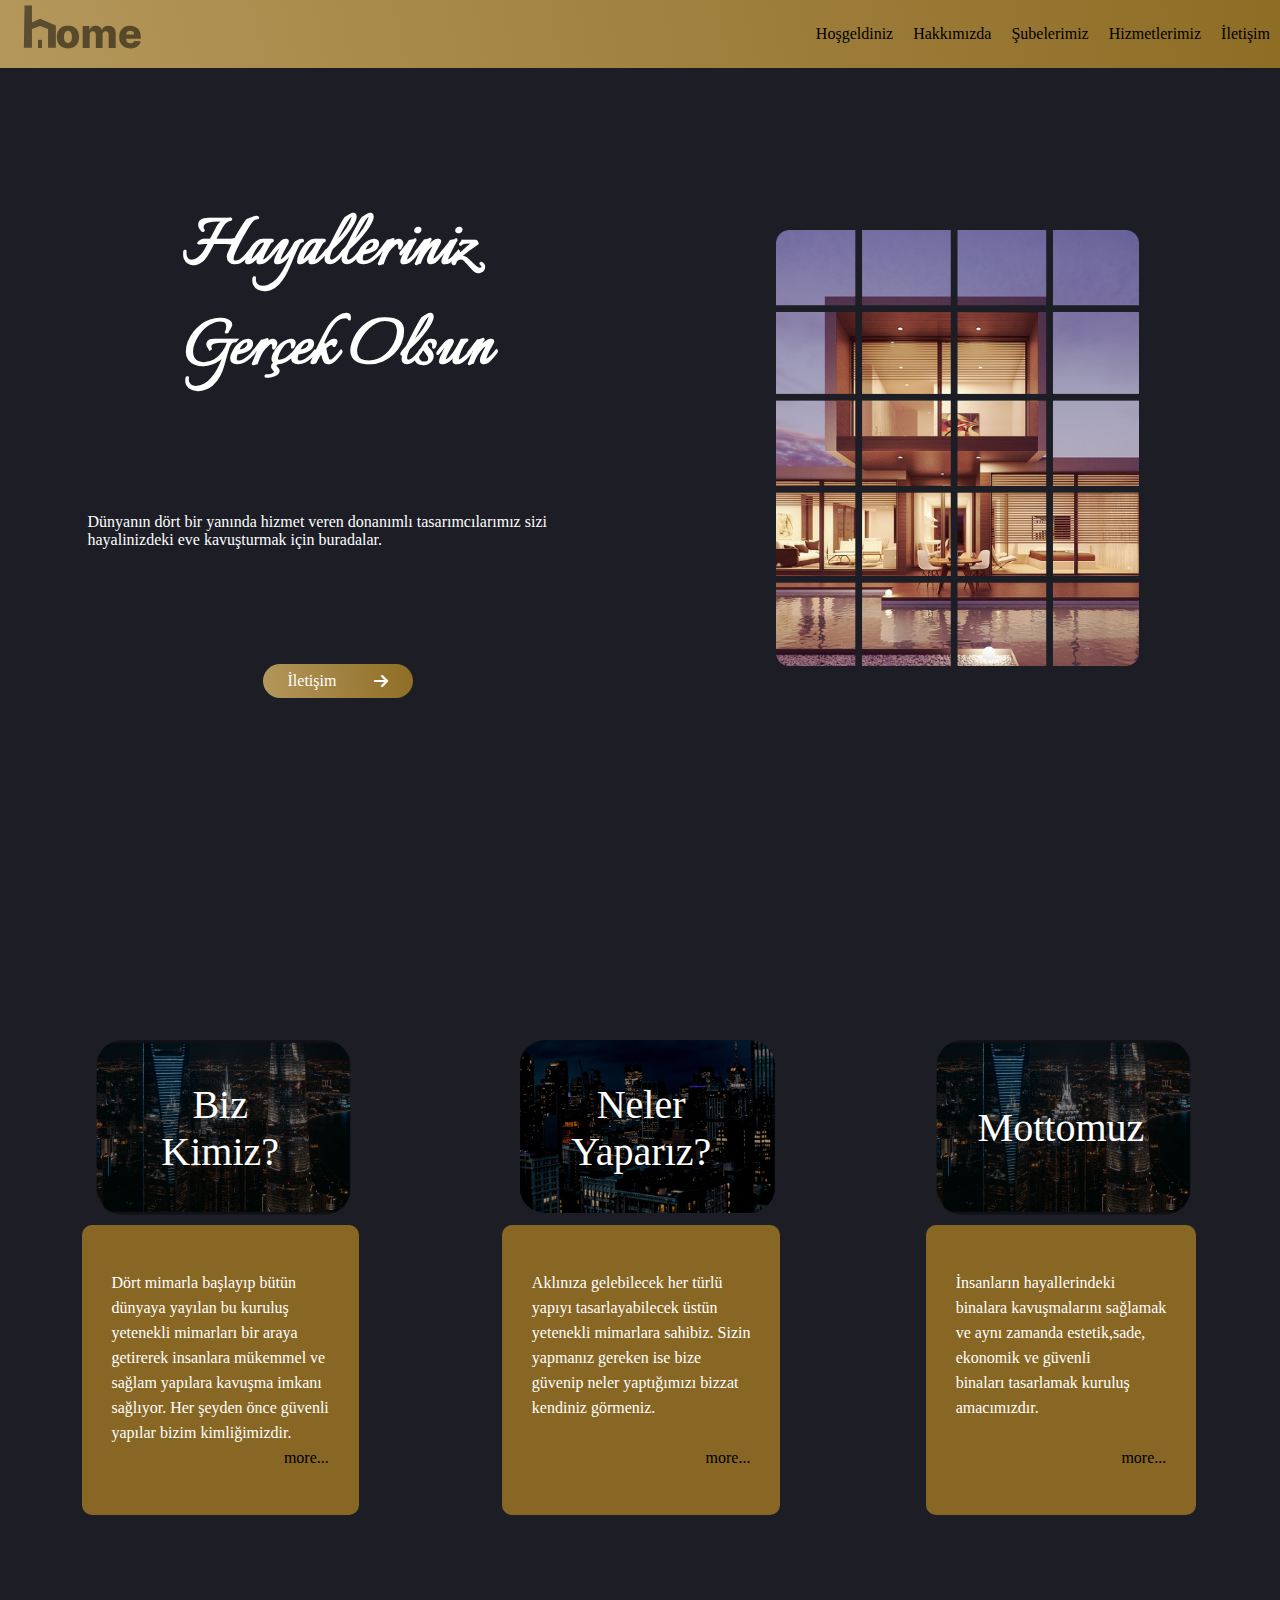
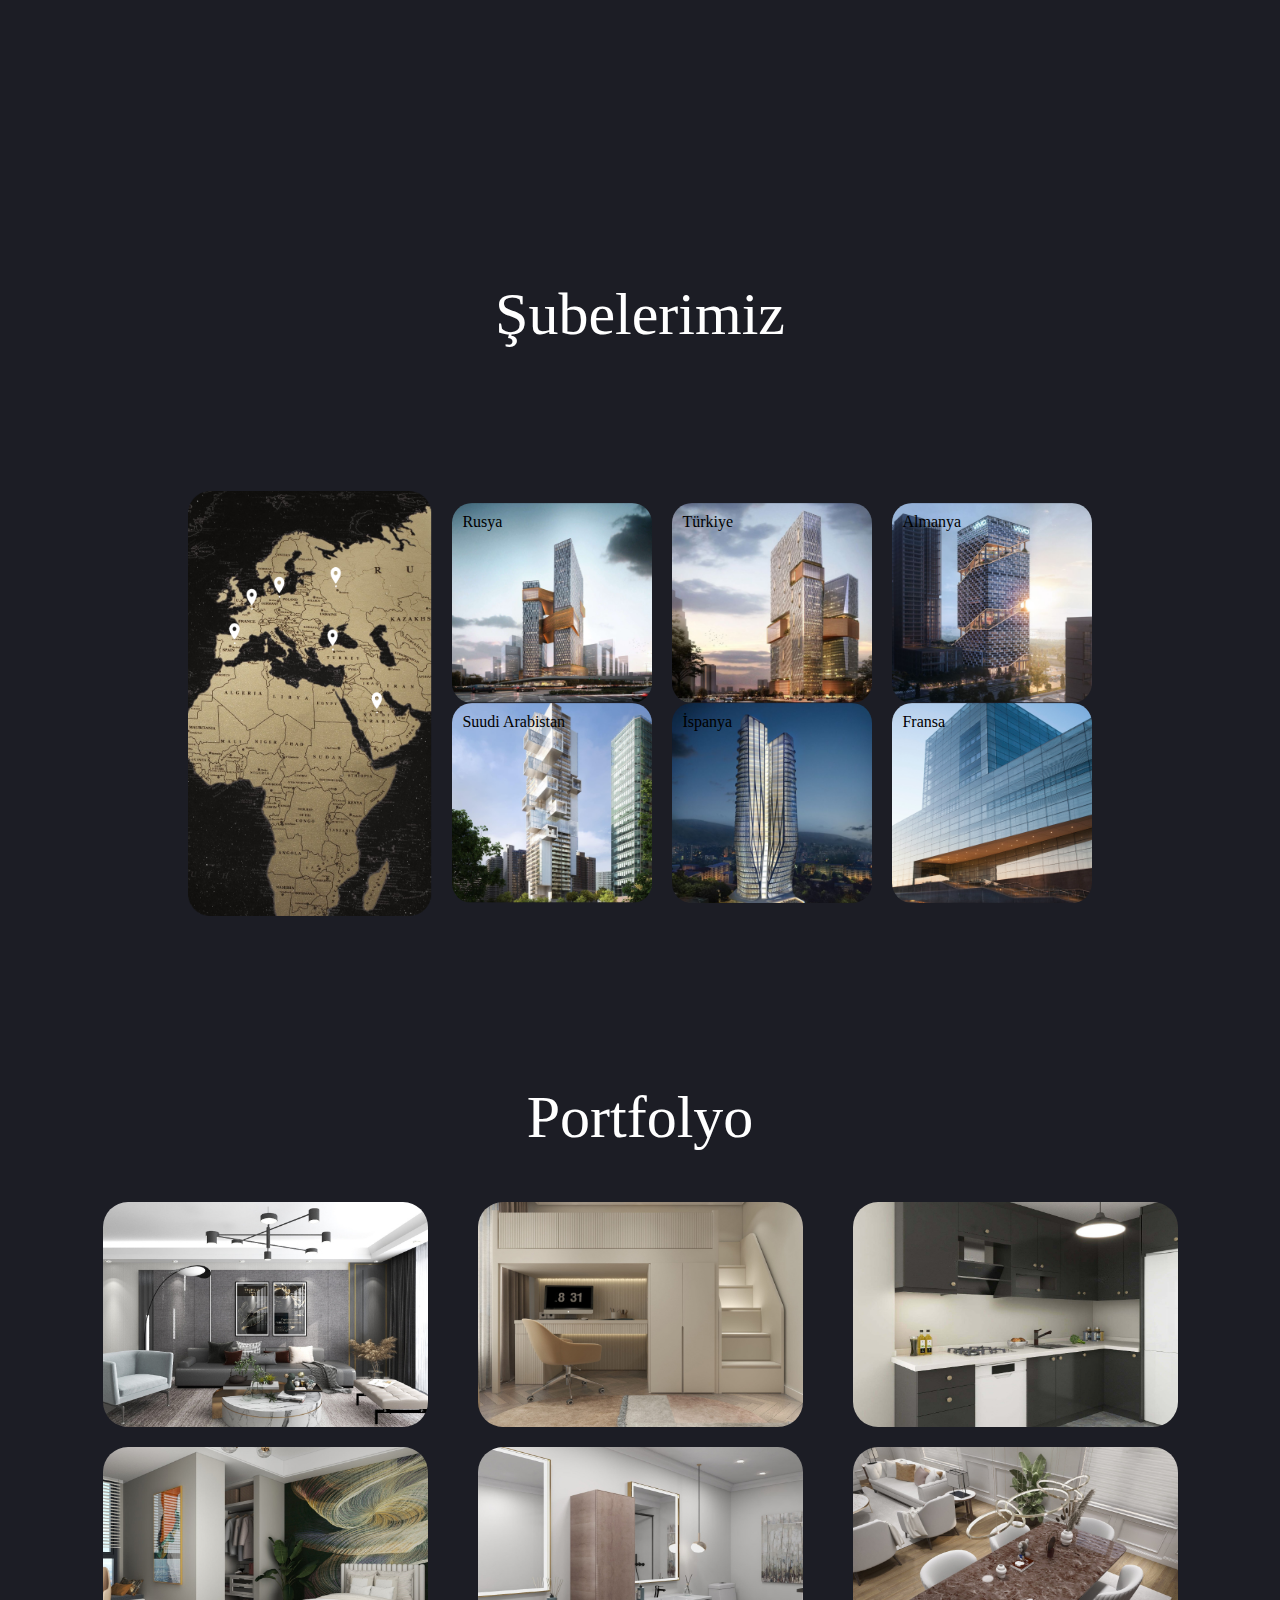
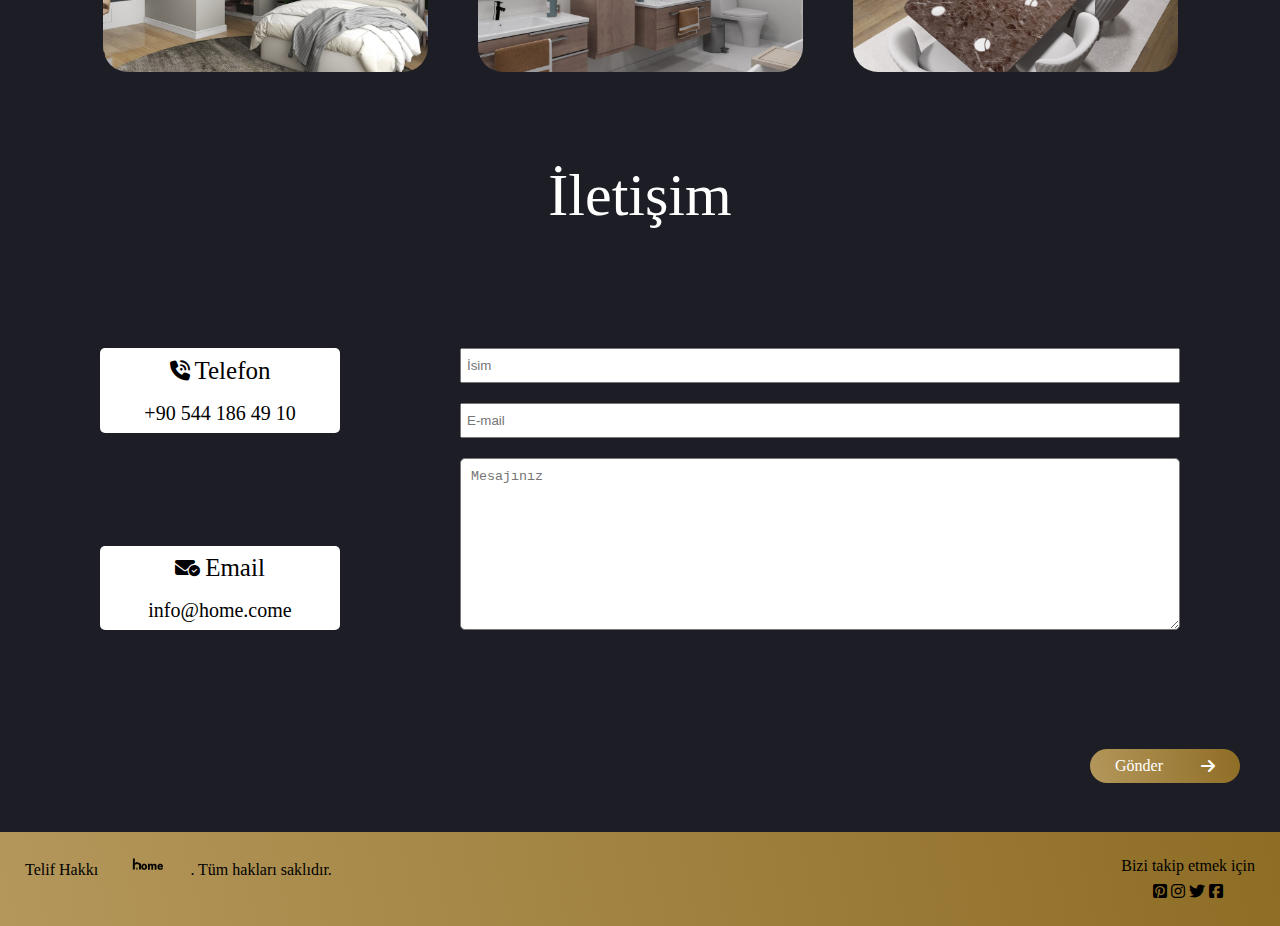
<file: architectWebSite/index.html>
<html>
    <head>
        <title>Architect Web Site</title>
        <meta name="viewport" content="width=device-width" />
        <link rel="stylesheet" href="assets/css/style.css" />
        <link
            rel="stylesheet"
            href="https://cdnjs.cloudflare.com/ajax/libs/font-awesome/6.5.1/css/all.min.css"
        />
    </head>
    <body>
        <div class="headerContainer">
            <a class="logo" href="#welcome">
                <img src="./assets/images/Logo.svg" />
            </a>
            <div class="menuContainer">
                <a href="#welcome">Hoşgeldiniz</a>
                <a href="#aboutUs">Hakkımızda</a>
                <a href="#departments">Şubelerimiz</a>
                <a href="#service">Hizmetlerimiz</a>
                <a href="#communication">İletişim</a>
            </div>
            <i class="fa-solid fa-bars"></i>
        </div>
        <!--hoşgeldiniz sayfası-->
        <div class="mainContainer" id="welcome">
            <div class="sloganContainer">
                <div>
                    <h1 class="slogan">Hayalleriniz</h1>
                    <h1 class="slogan">Gerçek Olsun</h1>
                </div>
                <p class="info">
                    Dünyanın dört bir yanında hizmet veren donanımlı
                    tasarımcılarımız sizi hayalinizdeki eve kavuşturmak için
                    buradalar.
                </p>
                <div class="button">
                    İletişim
                    <i class="fa-solid fa-arrow-right"></i>
                </div>
            </div>
            <div class="imgContainer">
                <div>
                    <img class="welcomeImg" src="assets/images/welcome.png" />
                    <img class="grid" src="assets/images/grid.svg" />
                </div>
            </div>
        </div>
        <!--hakkımızda sayfası-->
        <div class="aboutUsContainer" id="aboutUs">
            <!--biz kimiz-->
            <div class="aboutSection">
                <div class="imageWithText">
                    <img src="assets/images/Frame 41.png" />
                    <span
                        >Biz <br />
                        Kimiz?</span
                    >
                </div>
                <div class="aboutSectionInfo">
                    <p>
                        Dört mimarla başlayıp bütün <br />
                        dünyaya yayılan bu kuruluş <br />
                        yetenekli mimarları bir araya <br />
                        getirerek insanlara mükemmel ve <br />
                        sağlam yapılara kavuşma imkanı <br />
                        sağlıyor. Her şeyden önce güvenli <br />
                        yapılar bizim kimliğimizdir.
                    </p>
                    <span>more...</span>
                </div>
            </div>
            <div class="aboutSection">
                <div class="imageWithText">
                    <img src="assets/images/nelerYapariz.png" />
                    <span
                        >Neler <br />
                        Yaparız?</span
                    >
                </div>
                <div class="aboutSectionInfo">
                    <p>
                        Aklınıza gelebilecek her türlü <br />
                        yapıyı tasarlayabilecek üstün <br />
                        yetenekli mimarlara sahibiz. Sizin <br />
                        yapmanız gereken ise bize <br />
                        güvenip neler yaptığımızı bizzat <br />
                        kendiniz görmeniz.
                    </p>
                    <span>more...</span>
                </div>
            </div>
            <div class="aboutSection">
                <div class="imageWithText">
                    <img src="assets/images/Frame 41.png" />
                    <span>Mottomuz</span>
                </div>
                <div class="aboutSectionInfo">
                    <p>
                        İnsanların hayallerindeki <br />
                        binalara kavuşmalarını sağlamak <br />
                        ve aynı zamanda estetik,sade, <br />
                        ekonomik ve güvenli <br />
                        binaları tasarlamak kuruluş <br />
                        amacımızdır.
                    </p>
                    <span>more...</span>
                </div>
            </div>
        </div>
        <!--şubelerimiz sayfası-->
        <div class="departmentsContainer" id="departments">
            <div class="branches">Şubelerimiz</div>
            <div class="regions">
                <img class="map" src="assets/images/map.png" />
                <div class="cellContainer">
                    <div>
                        <img
                            class="countryImage"
                            src="assets/images/russia.png"
                        />
                        <span class="city">Rusya</span>
                    </div>
                    <div>
                        <img
                            class="countryImage"
                            src="assets/images/suudiArabistan.png"
                        />
                        <span class="city">Suudi Arabistan</span>
                    </div>
                </div>
                <div class="cellContainer">
                    <div>
                        <img
                            class="countryImage"
                            src="assets/images/turkiye.png"
                        />
                        <span class="city">Türkiye</span>
                    </div>
                    <div>
                        <img
                            class="countryImage"
                            src="assets/images/ispanya.png"
                        />
                        <span class="city">İspanya</span>
                    </div>
                </div>
                <div class="cellContainer">
                    <div>
                        <img
                            class="countryImage"
                            src="assets/images/almanya.png"
                        />
                        <span class="city">Almanya</span>
                    </div>
                    <div>
                        <img
                            class="countryImage"
                            src="assets/images/fransa.png"
                        />
                        <span class="city">Fransa</span>
                    </div>
                </div>
            </div>
        </div>
        <!--portfolyo sayfası-->
        <div class="portfolioContainer" id="service">
            <div class="portfolio">Portfolyo</div>
            <div class="sectionsOfTheHouse">
                <div class="roomsContainer">
                    <div>
                        <img src="assets/images/salon.jpg" />
                        <div>Salon</div>
                    </div>
                    <div>
                        <img src="assets/images/yatak_odasi.jpg" />
                        <div>Yemek Odası</div>
                    </div>
                </div>
                <div class="roomsContainer">
                    <div>
                        <img src="assets/images/cocuk_odasi.jpg" />
                        <div>Çocuk Odası</div>
                    </div>
                    <div>
                        <img src="assets/images/banyo.jpg" />
                        <div>Banyo</div>
                    </div>
                </div>
                <div class="roomsContainer">
                    <div>
                        <img src="assets/images/mutfak.jpg" />
                        <div>Mutfak</div>
                    </div>
                    <div>
                        <img src="assets/images/yemek_odasi.jpg" />
                        <div>Yemek Odası</div>
                    </div>
                </div>
            </div>
        </div>
        <!--iletişim sayfası-->
        <div class="communicationContainer" id="communication">
            <div class="communication">İletişim</div>
            <div class="contactInfo">
                <!--bilgilendirme kısmı (telefon munarası ve mail adresi,mesanj kısmı)-->
                <div class="contactDetails">
                    <!--telefon no-->
                    <div class="infoContainer">
                        <div class="phone">
                            <i class="fa-solid fa-phone-volume"></i>
                            Telefon
                        </div>
                        <div class="phoneNumber">+90 544 186 49 10</div>
                    </div>
                    <!--mail-->
                    <div class="infoContainer">
                        <div class="phone">
                            <i class="fa-solid fa-envelope-circle-check"></i>
                            Email
                        </div>
                        <div class="emailAdress">info@home.come</div>
                    </div>
                </div>
                <div class="message">
                    <input type="text" placeholder="İsim" />
                    <input type="text" placeholder="E-mail" />
                    <textarea
                        cols="30"
                        rows="10"
                        placeholder="Mesajınız"
                    ></textarea>
                </div>
            </div>
            <div class="sentContainer">
                <div class="button">
                    Gönder
                    <i class="fa-solid fa-arrow-right"></i>
                </div>
            </div>
        </div>
        <div class="footer">
            <div class="copyrightNotice">
                Telif Hakkı <img src="./assets/images/Logo.svg" class="logo" />.
                Tüm hakları saklıdır.
            </div>
            <div class="follow">
                <span>Bizi takip etmek için</span>
                <div class="ikon">
                    <i class="fa-brands fa-square-pinterest"></i>
                    <i class="fa-brands fa-instagram"></i>
                    <i class="fa-brands fa-twitter"></i>
                    <i class="fa-brands fa-square-facebook"></i>
                </div>
            </div>
        </div>
    </body>
</html>
</file>
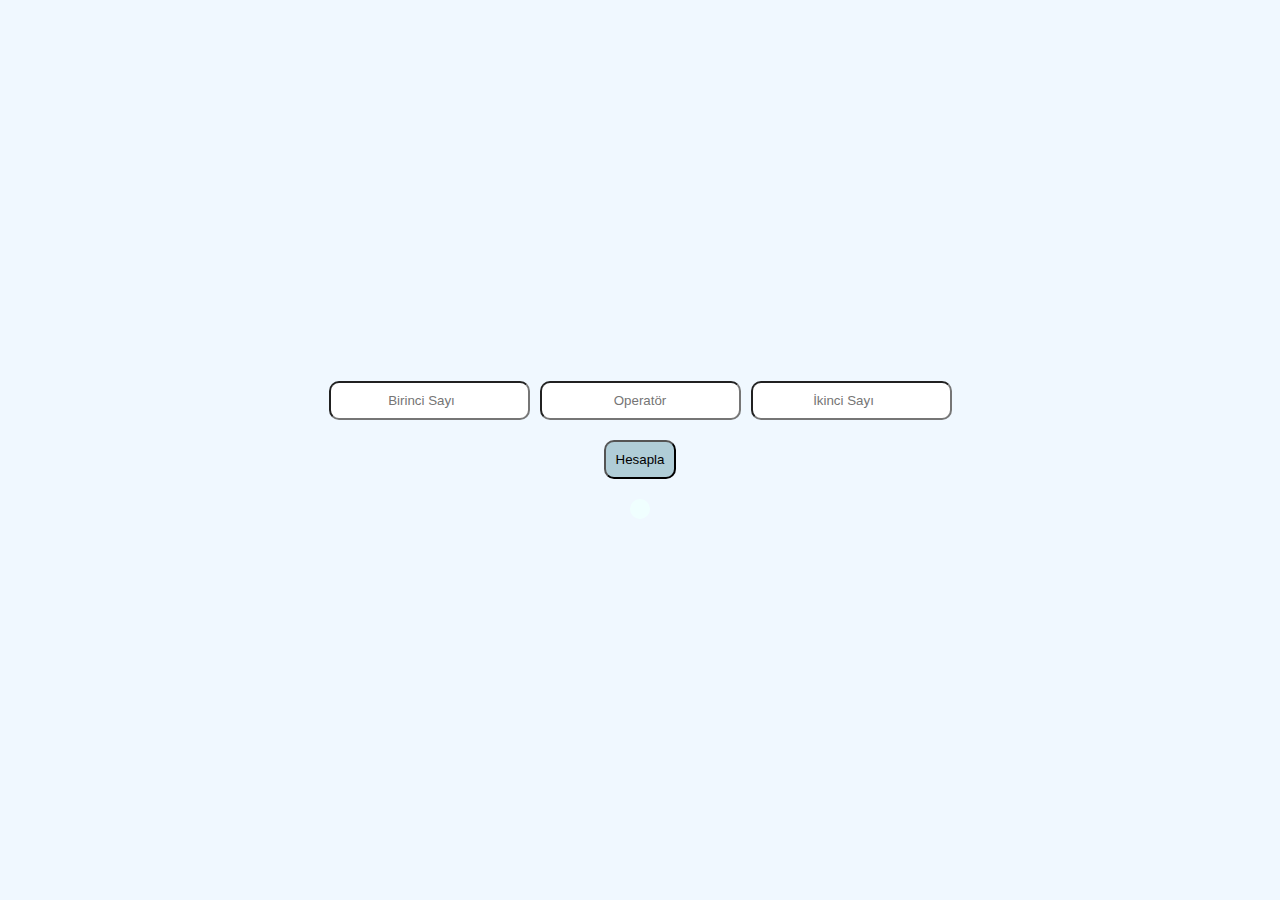
<file: calculator/index.html>
<html>
    <head>
        <title>Hesap Makinesi</title>
        <meta name="viewport" content="width=device-width,initial-scale=1.0" />
        <link rel="stylesheet" href="style.css" />
    </head>
    <body>
        <div class="contentContainer">
            <div class="inputContainer">
                <input type="number" placeholder="Birinci Sayı" id="number1" />
                <input type="text" placeholder="Operatör" id="operator" />
                <input type="number" placeholder="İkinci Sayı" id="number2" />
            </div>
            <button onclick="calculate()">Hesapla</button>
            <div id="result"></div>
        </div>
        <script src="calculator.js"></script>
    </body>
</html>
</file>
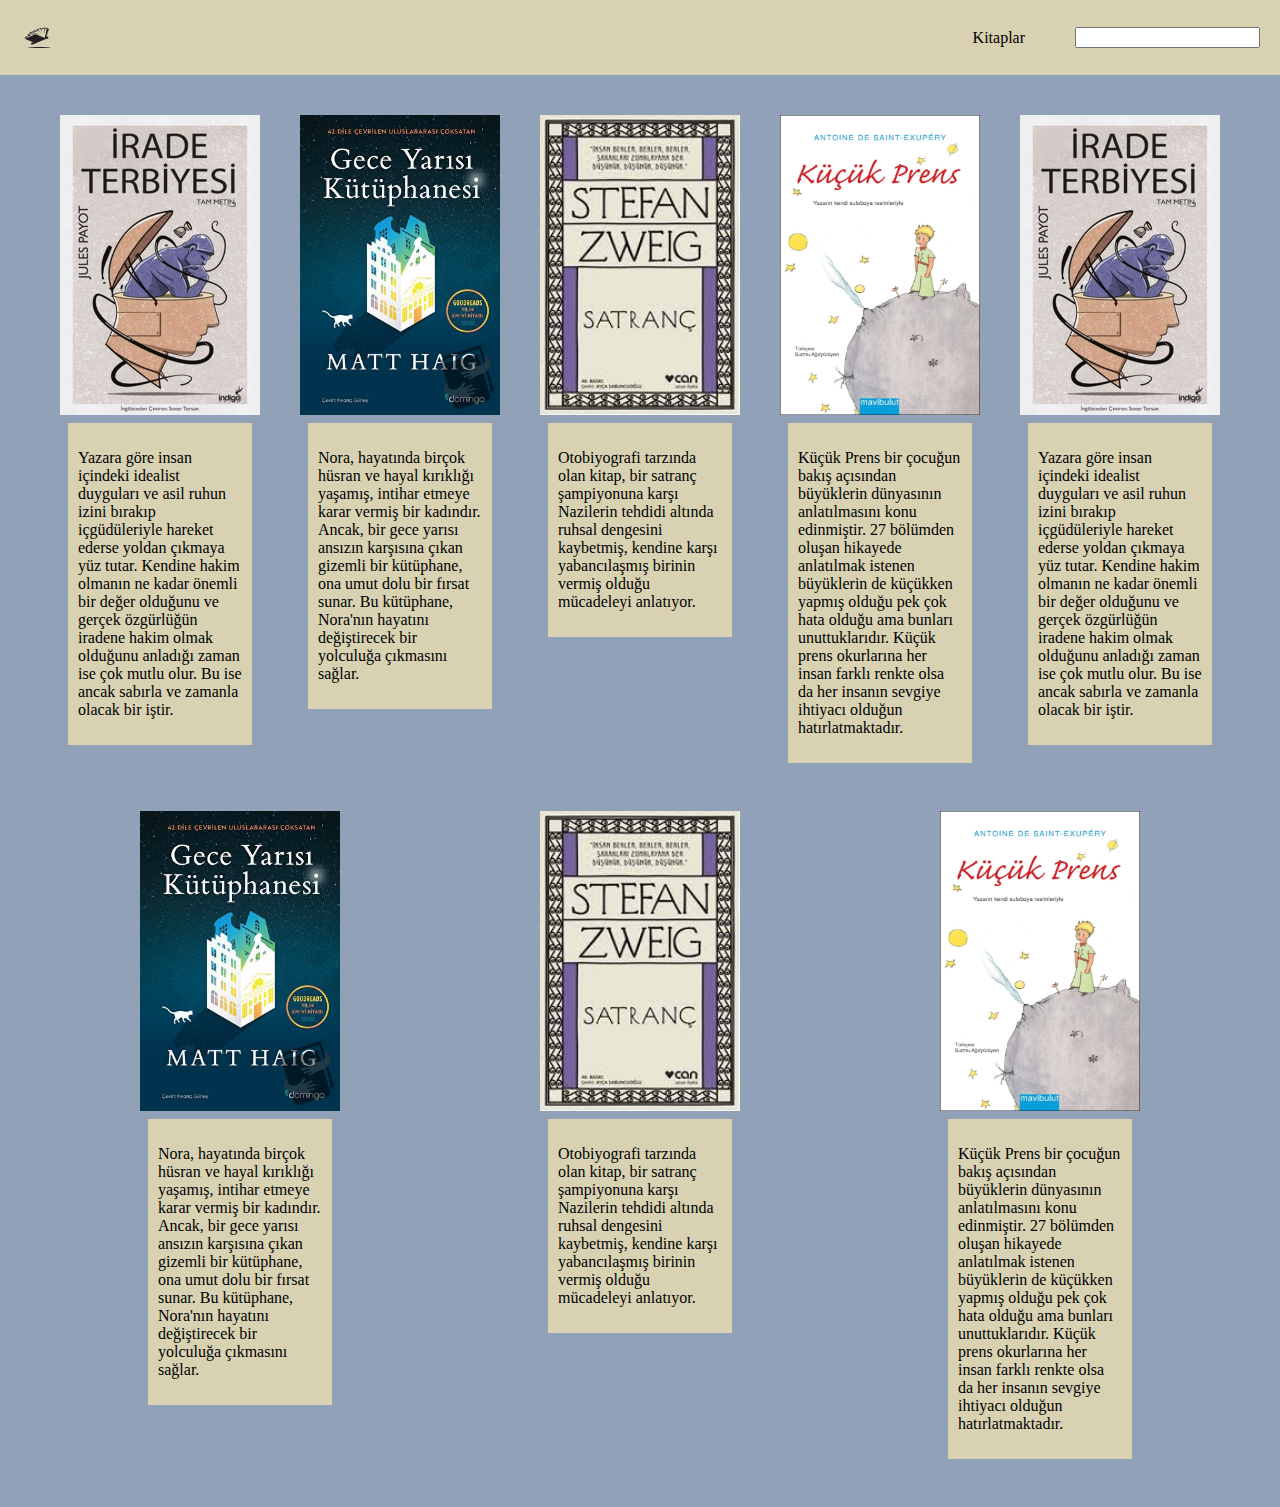
<file: staticWebSite/index.html>
<html>
    <head>
        <title>Static Web Site</title>
    </head>
    <body>
        <link rel="stylesheet" href="./style.css" />
        <div class="headerContainer">
            <img src="./assets/images/logo.png" class="logo" />
            <div class="menuContainer">
                <span>Kitaplar</span>
                <input type="text" />
            </div>
        </div>

        <div class="bookContainer">
            <div class="book">
                <img
                    src="./assets/images/iradeTerbiyesi.jpg"
                    class="bookImage"
                />
                <div class="infoContainer">
                    <p class="info">
                        Yazara göre insan içindeki idealist duyguları ve asil
                        ruhun izini bırakıp içgüdüleriyle hareket ederse yoldan
                        çıkmaya yüz tutar. Kendine hakim olmanın ne kadar önemli
                        bir değer olduğunu ve gerçek özgürlüğün iradene hakim
                        olmak olduğunu anladığı zaman ise çok mutlu olur. Bu ise
                        ancak sabırla ve zamanla olacak bir iştir.
                    </p>
                </div>
            </div>
            <div class="book">
                <img
                    src="./assets/images/geceYarisiKutuphanesi.jpg"
                    class="bookImage"
                />
                <div class="infoContainer">
                    <p class="info">
                        Nora, hayatında birçok hüsran ve hayal kırıklığı
                        yaşamış, intihar etmeye karar vermiş bir kadındır.
                        Ancak, bir gece yarısı ansızın karşısına çıkan gizemli
                        bir kütüphane, ona umut dolu bir fırsat sunar. Bu
                        kütüphane, Nora'nın hayatını değiştirecek bir yolculuğa
                        çıkmasını sağlar.
                    </p>
                </div>
            </div>
            <div class="book">
                <img src="./assets/images/satranc.jpg" class="bookImage" />
                <div class="infoContainer">
                    <p class="info">
                        Otobiyografi tarzında olan kitap, bir satranç
                        şampiyonuna karşı Nazilerin tehdidi altında ruhsal
                        dengesini kaybetmiş, kendine karşı yabancılaşmış birinin
                        vermiş olduğu mücadeleyi anlatıyor.
                    </p>
                </div>
            </div>
            <div class="book">
                <img src="./assets/images/kucukPrens.jpg" class="bookImage" />
                <div class="infoContainer">
                    <p class="info">
                        Küçük Prens bir çocuğun bakış açısından büyüklerin
                        dünyasının anlatılmasını konu edinmiştir. 27 bölümden
                        oluşan hikayede anlatılmak istenen büyüklerin de
                        küçükken yapmış olduğu pek çok hata olduğu ama bunları
                        unuttuklarıdır. Küçük prens okurlarına her insan farklı
                        renkte olsa da her insanın sevgiye ihtiyacı olduğun
                        hatırlatmaktadır.
                    </p>
                </div>
            </div>
            <div class="book">
                <img
                    src="./assets/images/iradeTerbiyesi.jpg"
                    class="bookImage"
                />
                <div class="infoContainer">
                    <p class="info">
                        Yazara göre insan içindeki idealist duyguları ve asil
                        ruhun izini bırakıp içgüdüleriyle hareket ederse yoldan
                        çıkmaya yüz tutar. Kendine hakim olmanın ne kadar önemli
                        bir değer olduğunu ve gerçek özgürlüğün iradene hakim
                        olmak olduğunu anladığı zaman ise çok mutlu olur. Bu ise
                        ancak sabırla ve zamanla olacak bir iştir.
                    </p>
                </div>
            </div>
            <div class="book">
                <img
                    src="./assets/images/geceYarisiKutuphanesi.jpg"
                    class="bookImage"
                />
                <div class="infoContainer">
                    <p class="info">
                        Nora, hayatında birçok hüsran ve hayal kırıklığı
                        yaşamış, intihar etmeye karar vermiş bir kadındır.
                        Ancak, bir gece yarısı ansızın karşısına çıkan gizemli
                        bir kütüphane, ona umut dolu bir fırsat sunar. Bu
                        kütüphane, Nora'nın hayatını değiştirecek bir yolculuğa
                        çıkmasını sağlar.
                    </p>
                </div>
            </div>
            <div class="book">
                <img src="./assets/images/satranc.jpg" class="bookImage" />
                <div class="infoContainer">
                    <p class="info">
                        Otobiyografi tarzında olan kitap, bir satranç
                        şampiyonuna karşı Nazilerin tehdidi altında ruhsal
                        dengesini kaybetmiş, kendine karşı yabancılaşmış birinin
                        vermiş olduğu mücadeleyi anlatıyor.
                    </p>
                </div>
            </div>
            <div class="book">
                <img src="./assets/images/kucukPrens.jpg" class="bookImage" />
                <div class="infoContainer">
                    <p class="info">
                        Küçük Prens bir çocuğun bakış açısından büyüklerin
                        dünyasının anlatılmasını konu edinmiştir. 27 bölümden
                        oluşan hikayede anlatılmak istenen büyüklerin de
                        küçükken yapmış olduğu pek çok hata olduğu ama bunları
                        unuttuklarıdır. Küçük prens okurlarına her insan farklı
                        renkte olsa da her insanın sevgiye ihtiyacı olduğun
                        hatırlatmaktadır.
                    </p>
                </div>
            </div>
        </div>

        <div class="footer"></div>
    </body>
</html>
</file>
<file: architectWebSite/assets/css/style.css>
@font-face {
    font-family: "italianno";
    src: url("../fonts/Italianno-Regular.ttf");
}
html {
    scroll-behavior: smooth;
}
* {
    margin: 0px;
    padding: 0px;
}
body {
    background-color: #1c1d25;
    padding: 0px;
    margin: 0px;
}
.headerContainer {
    background-image: linear-gradient(78deg, #b4975b 0%, #8e6d25 100%);
    justify-content: space-between;
    display: flex;
}
a {
    color: black;
    text-decoration: none;
}
.headerContainer i {
    display: none;
}
.navigation {
    display: none;
}
.logo img {
    width: 150px;
}
.logo:hover {
    opacity: 0.5;
    cursor: pointer;
}
.menuContainer {
    justify-content: space-between;
    align-items: center;
    display: flex;
    padding: 10px;
    gap: 20px;
}
.mainContainer {
    display: flex;
    min-height: 80%;
    padding: 20px;
}
.sloganContainer {
    justify-content: space-evenly;
    flex-direction: column;
    align-items: center;
    display: flex;
    padding: 15px;
    width: 50%;
    gap: 20px;
}
.slogan {
    font-family: "italianno";
    user-select: none;
    font-size: 80px;
    color: white;
}
.info {
    color: white;
    max-width: 500px;
}
.imgContainer {
    justify-content: center;
    align-items: center;
    user-select: none;
    display: flex;
    width: 50%;
}
.button {
    background-image: linear-gradient(78deg, #b4975b 0%, #8e6d25 100%);
    justify-content: space-between;
    align-items: center;
    border-radius: 20px;
    padding: 8px 25px;
    user-select: none;
    color: white;
    display: flex;
    width: 100px;
}
.welcomeImg {
    width: 100%;
}
.imgContainer div {
    position: relative;
    width: 60%;
}
.grid {
    position: absolute;
    user-select: none;
    width: 100%;
    bottom: 0px;
    right: 0px;
    left: 0px;
    top: 0px;
}
.aboutUsContainer {
    justify-content: space-around;
    align-items: center;
    display: flex;
    padding: 0px 20px;
    gap: 20px;
    min-height: 100%;
}
.aboutSection {
    justify-content: space-between;
    flex-direction: column;
    align-items: center;
    display: flex;
    gap: 10px;
}
.imageWithText {
    justify-content: center;
    align-items: center;
    position: relative;
    display: flex;
}
.imageWithText img {
    user-select: none;
    height: 175px;
    width: 275px;
}
.imageWithText span {
    position: absolute;
    text-align: center;
    font-size: 40px;
    color: white;
    user-select: none;
}
.aboutSectionInfo {
    background-color: rgba(142, 108, 36, 0.95);
    justify-content: space-between;
    flex-direction: column;
    border-radius: 10px;
    align-items: center;
    padding: 45px 30px;
    line-height: 25px;
    display: flex;
    color: white;
    height: 200px;
}
.aboutSectionInfo span {
    text-align: right;
    color: black;
    width: 100%;
    user-select: none;
}
.departmentsContainer {
    justify-content: space-evenly;
    flex-direction: column;
    min-height: 100%;
    display: flex;
    padding: 20px;
    gap: 10px;
}
.branches {
    justify-content: center;
    font-size: 60px;
    color: white;
    display: flex;
}
.regions {
    justify-content: center;
    align-items: center;
    display: flex;
    gap: 20px;
}
.map {
    height: 425px;
    width: auto;
}
.cellContainer {
    justify-content: space-between;
    flex-direction: column;
    display: flex;
    height: 100%;
}
.cellContainer div {
    position: relative;
}
.countryImage {
    border-radius: 20px;
    height: 200px;
    width: 200px;
}
.city {
    position: absolute;
    z-index: 1;
    left: 10;
    top: 10;
}
.portfolioContainer {
    justify-content: center;
    flex-direction: column;
    align-items: center;
    display: flex;
    padding: 15px;
}
.portfolio {
    padding-bottom: 25px;
    font-size: 60px;
    color: white;
}
.sectionsOfTheHouse {
    justify-content: center;
    align-items: center;
    display: flex;
    width: 100%;
}
.roomsContainer {
    justify-content: space-between;
    flex-direction: column;
    align-items: center;
    display: flex;
    padding: 25px;
    height: 100%;
    gap: 20px;
}
.roomsContainer div {
    position: relative;
    overflow: hidden;
    height: 225px;
    width: 325px;
}
.roomsContainer div:hover div {
    transition: transform 0.5s;
    transform: translateX(0%);
}
.roomsContainer img {
    border-radius: 25px;
    height: 100%;
    width: 100%;
}
.roomsContainer div div {
    background-color: rgba(0, 0, 0, 0.5);
    transform: translateX(-101%);
    transition: transform 0.5s;
    backdrop-filter: blur(2px);
    font-family: "italianno";
    justify-content: center;
    border-radius: 25px;
    position: absolute;
    align-items: center;
    font-size: 40px;
    display: flex;
    color: white;
    bottom: 0px;
    right: 0px;
    left: 0px;
    top: 0px;
}
.communicationContainer {
    justify-content: space-around;
    flex-direction: column;
    display: flex;
    height: 80%;
}
.communication {
    justify-content: center;
    font-size: 60px;
    color: white;
    display: flex;
    width: 100%;
}
.contactInfo {
    justify-content: space-around;
    align-items: center;
    padding: 20px 40px;
    display: flex;
}
.contactDetails {
    justify-content: space-between;
    flex-direction: column;
    align-items: center;
    display: flex;
    height: 100%;
    width: 20%;
}
.contactDetails i {
    font-size: 20px;
}
.infoContainer {
    justify-content: space-around;
    background-color: white;
    flex-direction: column;
    align-items: center;
    border-radius: 5px;
    min-height: 30%;
    font-size: 20px;
    display: flex;
    width: 100%;
}
.phone {
    justify-content: space-between;
    align-items: center;
    padding: 0px 5px;
    font-size: 25px;
    display: flex;
    gap: 5px;
}
.phoneNumber {
    font-size: 20px;
}

.message {
    justify-content: space-between;
    flex-direction: column;
    display: flex;
    height: 100%;
    min-width: 60%;
    gap: 20px;
}
.message input {
    padding: 0px 5px;
    height: 35px;
}
.message textarea {
    border-radius: 5px;
    padding: 10px;
}
.sentContainer {
    justify-content: flex-end;
    padding: 0px 40px;
    display: flex;
}
.footer {
    background-image: linear-gradient(78deg, #b4975b 0%, #8e6d25 100%);
    justify-content: space-between;
    padding: 25px 25px;
    user-select: none;
    display: flex;
}
.copyrightNotice img {
    font-size: 100px;
    height: 40%;
    width: 20%;
}
.follow {
    justify-content: space-between;
    flex-direction: column;
    align-items: center;
    display: flex;
}

@media screen and (max-width: 1200px) {
    .roomsContainer div {
        height: 180px;
        width: 250px;
    }
}

@media screen and (max-width: 1024px) {
    .slogan {
        font-size: 60px;
    }
    .info {
        font-size: 13spx;
    }
    .imageWithText img {
        height: 150px;
        width: auto;
    }
    .imageWithText span {
        font-size: 25px;
    }
    .aboutSectionInfo {
        padding: 30px 15px;
    }
    .aboutSectionInfo p {
        font-size: 14px;
    }
    .aboutSectionInfo span {
        font-size: 14px;
    }
    .map {
        height: 375px;
    }
    .countryImage {
        width: 175px;
        height: 175px;
    }
    .roomsContainer div {
        width: 200px;
        height: auto;
    }
    .phone {
        font-size: 18px;
    }
    .phoneNumber {
        font-size: 16px;
    }
    .email {
        font-size: 18px;
    }
    .emailAdress {
        flex-direction: column;
        font-size: 16px;
    }
}

@media screen and (max-width: 830px) {
    .headerContainer {
        padding: 10px;
    }
    .navigation {
        display: flex;
        height: 100%;
    }
    .logo img {
        width: 125px;
    }
    .headerContainer i {
        display: flex;
        align-items: center;
        font-size: 25px;
    }
    .headerContainer i:hover {
        opacity: 0.5;
        cursor: pointer;
        transition: transform 0.1s;
        transform: translateY(3%);
    }
    .menuContainer {
        display: none;
    }
    .mainContainer {
        flex-direction: column-reverse;
        justify-content: center;
        align-items: center;
        gap: 20px;
    }
    .aboutUsContainer {
        flex-wrap: wrap;
        justify-content: space-around;
        padding: 30px 0px;
    }
    .regions {
        flex-direction: column;
        align-items: stretch;
        padding: 0px 25px;
    }
    .regions img {
        width: 100%;
        height: auto;
    }
    .branches {
        font-size: 50px;
    }
    .cellContainer {
        gap: 10px;
        flex-direction: row;
        justify-content: space-around;
    }
    .map {
        display: none;
    }
    .portfolio {
        font-size: 50px;
    }
    .sectionsOfTheHouse {
        flex-direction: column;
    }
    .roomsContainer {
        flex-direction: row;
        justify-content: space-around;
        width: 100%;
    }
    .roomsContainer div {
        width: 250px;
    }
    .communicationContainer {
        height: 100%;
    }
    .communication {
        font-size: 50px;
    }
    .contactInfo {
        flex-direction: column;
        padding: 8%;
        gap: 20px;
    }
    .contactDetails {
        flex-direction: row;
        justify-content: space-between;
        align-items: center;
        width: 100%;
        gap: 20px;
    }
    .infoContainer div {
        padding: 10px;
    }
    .message {
        width: 100%;
    }
}
</file>
<file: calculator/style.css>
* {
    padding: 0;
    margin: 0;
}
.contentContainer {
    justify-content: center;
    flex-direction: column;
    align-items: center;
    display: flex;
    height: 100%;
    background-color: aliceblue;
    gap: 20px;
    border: 10px;
}
.inputContainer {
    display: flex;
    gap: 10px;
}
.inputContainer input {
    border-radius: 10px;
    text-align: center;
    padding: 10px;
}
.contentContainer button {
    background-color: rgb(176, 205, 215);
    border-radius: 10px;
    padding: 10px;
}

.contentContainer button:hover {
    cursor: pointer;
    opacity: 0.8;
}
.contentContainer button:active {
    transform: translateZ(0.8);
}
#result {
    background-color: azure;
    border-radius: 10px;
    font-size: 20px;
    padding: 10px;
}
</file>
<file: staticWebSite/style.css>
body {
    padding: 0px;
    margin: 0px;
    background-color: rgb(145, 162, 184);
}
.headerContainer {
    background-color: rgb(216, 210, 179);
    width: 100%;
    display: flex;
    justify-content: space-between;
}
.logo {
    height: 75px;
}
.menuContainer {
    display: flex;
    align-items: center;
    padding: 20px;
    user-select: none;
    gap: 50px;
}
.bookImage {
    width: 100%;
    height: 300px;
    user-select: none;
}
.bookContainer {
    display: flex;
    justify-content: space-around;
    align-items: flex-start;
    padding: 20px 40px;
    flex-wrap: wrap;
}
.book {
    width: 200px;
    padding: 20px;
}
.infoContainer {
    background-color: rgb(216, 210, 179);
    padding: 10px;
    margin: 4%;
}
.footer {
    background-color: rgb(216, 210, 179);
}
</file>
